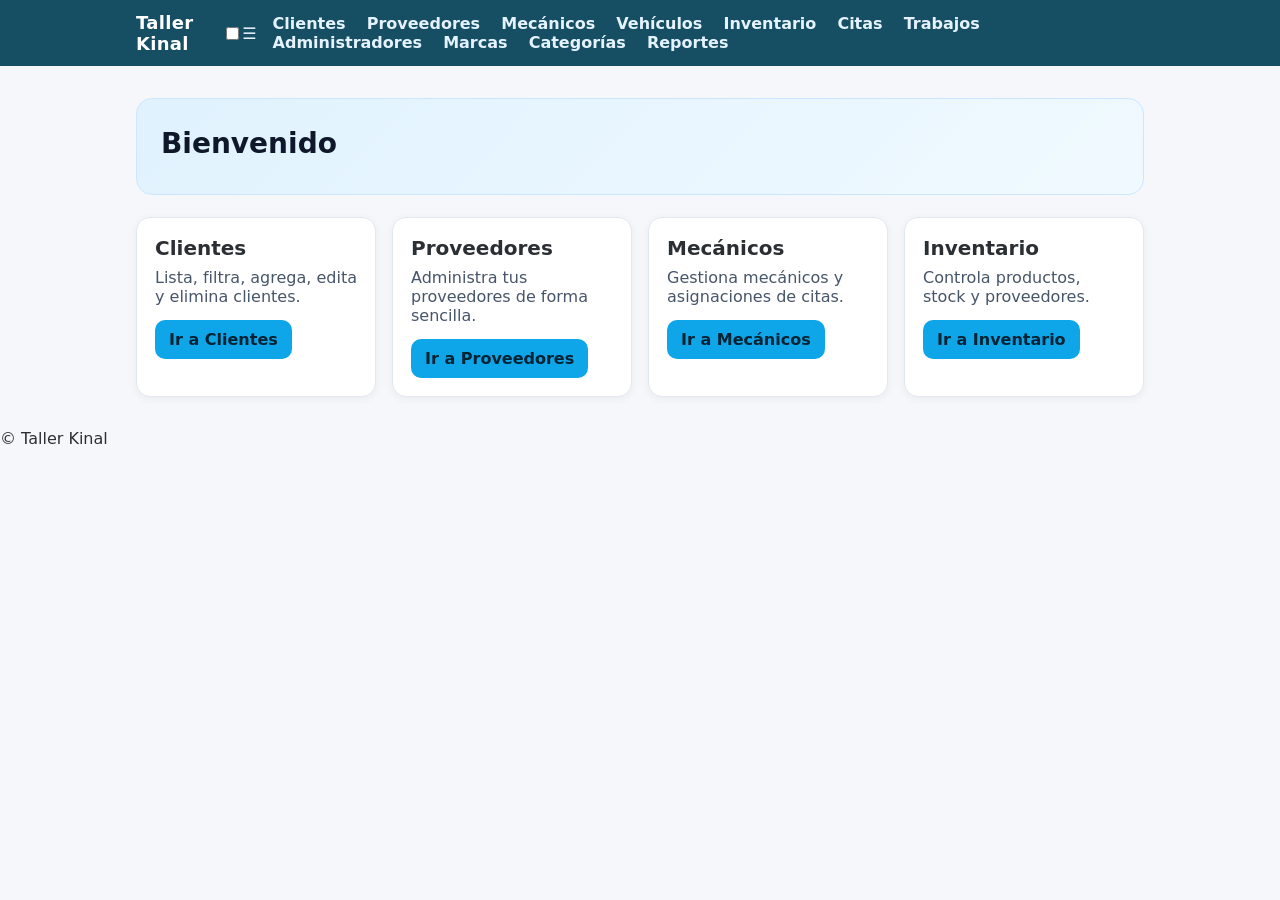
<file: src/main/resources/META-INF/resources/index.html>
<!DOCTYPE html>
<html lang="es">
<head>
  <meta charset="UTF-8" />
  <meta name="viewport" content="width=device-width, initial-scale=1.0" />
  <title>Inicio | Taller Kinal</title>
  <link rel="stylesheet" href="css/app.css" />
</head>
<body>
  <header class="topbar">
    <nav class="topbar-inner">
      <a class="brand" href="index.html">Taller Kinal</a>
      <input id="menuToggle" type="checkbox" />
      <label class="menuIcon" for="menuToggle">☰</label>
      <div class="links">
        <a href="cliente.xhtml">Clientes</a>
        <a href="proveedor.xhtml">Proveedores</a>
        <a href="mecanicos.xhtml">Mecánicos</a>
        <a href="vehiculos.xhtml">Vehículos</a>
        <a href="producto_inventario.xhtml">Inventario</a>
        <a href="cita.xhtml">Citas</a>
        <a href="trabajos_realizados.xhtml">Trabajos</a>
        <a href="administradores.xhtml">Administradores</a>
        <a href="marca_producto.xhtml">Marcas</a>
        <a href="categoria_producto.xhtml">Categorías</a>
        <a href="reportes.xhtml">Reportes</a>
      </div>
    </nav>
  </header>

  <main class="container">
    <section class="hero">
      <h1 class="hero-title">Bienvenido</h1>
    </section>

    <section class="cards">
      <article class="card">
        <h2>Clientes</h2>
        <p>Lista, filtra, agrega, edita y elimina clientes.</p>
        <a class="card-btn" href="cliente.xhtml">Ir a Clientes</a>
      </article>
      <article class="card">
        <h2>Proveedores</h2>
        <p>Administra tus proveedores de forma sencilla.</p>
        <a class="card-btn" href="proveedor.xhtml">Ir a Proveedores</a>
      </article>
      <article class="card">
        <h2>Mecánicos</h2>
        <p>Gestiona mecánicos y asignaciones de citas.</p>
        <a class="card-btn" href="mecanicos.xhtml">Ir a Mecánicos</a>
      </article>
      <article class="card">
        <h2>Inventario</h2>
        <p>Controla productos, stock y proveedores.</p>
        <a class="card-btn" href="producto_inventario.xhtml">Ir a Inventario</a>
      </article>
    </section>
  </main>

  <footer class="footer">
    <p>&copy; Taller Kinal</p>
  </footer>
</body>
</html>
</file>
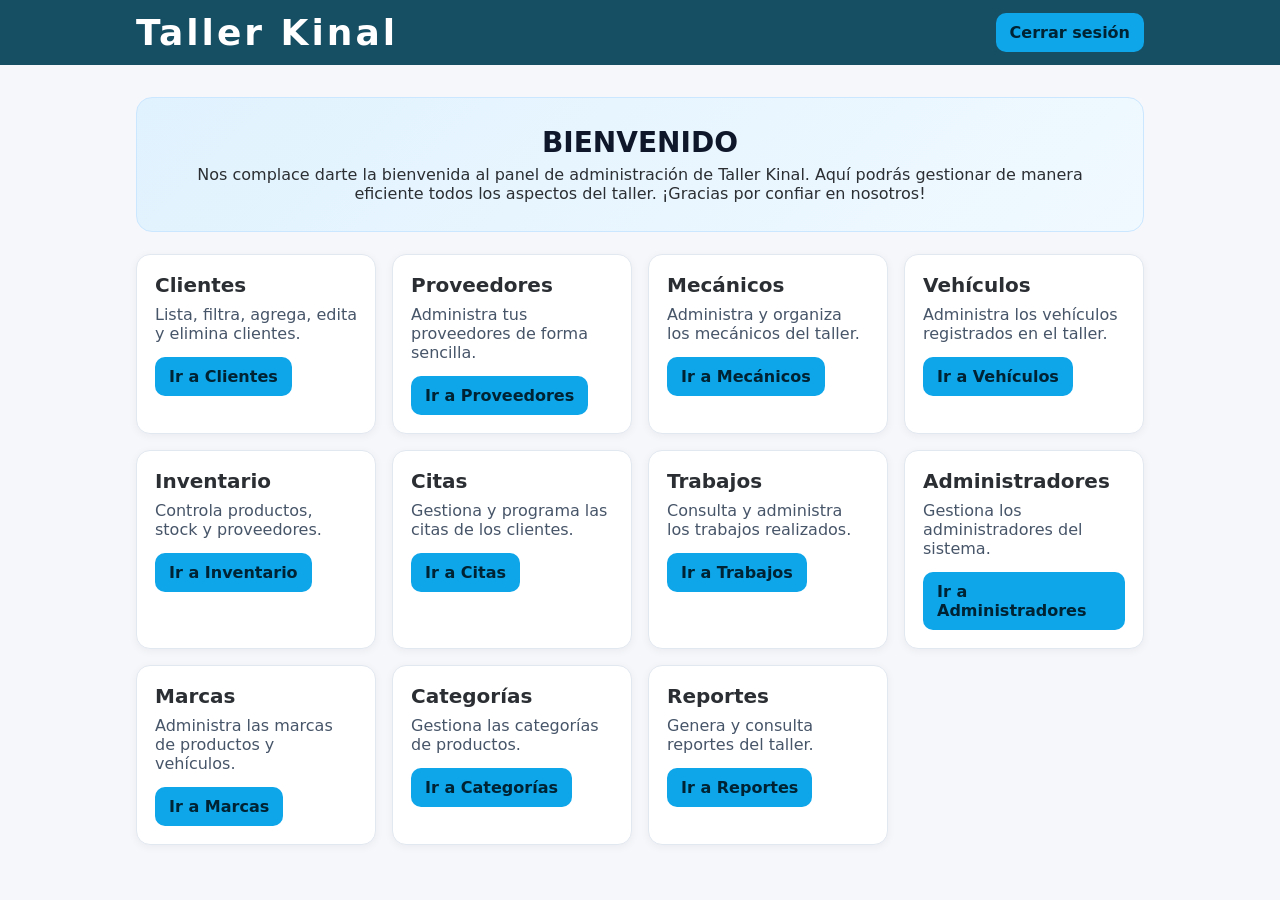
<file: src/main/resources/static/AdministradorWeb.html>
<!DOCTYPE html>
<html lang="en">
<head>
    <meta charset="UTF-8">
    <title>ADMINISTRADOR</title>
    <link rel="stylesheet" href="css/estilo.css">
</head>
<body>
<header class="topbar">
    <nav class="topbar-inner">
        <a class="brand" href="index.html">Taller Kinal</a>
        <div style="margin-left:auto;">
            <a class="card-btn" href="/taller-kinal/api/index.xhtml">Cerrar sesión</a>
        </div>
    </nav>
</header>

<main class="container">
    <section class="hero">
        <h1 class="hero-title" style="text-align: center" >BIENVENIDO</h1>
        <p style="text-align: center; margin: 0">Nos complace darte la bienvenida al panel de
            administración de Taller Kinal. Aquí podrás gestionar de manera eficiente
            todos los aspectos del taller. ¡Gracias por confiar en nosotros!</p>
    </section>

    <section class="cards">
        <article class="card">
            <h2>Clientes</h2>
            <p>Lista, filtra, agrega, edita y elimina clientes.</p>
            <a class="card-btn" href="cliente.xhtml">Ir a Clientes</a>
        </article>
        <article class="card">
            <h2>Proveedores</h2>
            <p>Administra tus proveedores de forma sencilla.</p>
            <a class="card-btn" href="proveedor.xhtml">Ir a Proveedores</a>
        </article>
        <article class="card">
            <h2>Mecánicos</h2>
            <p>Administra y organiza los mecánicos del taller.</p>
            <a class="card-btn" href="mecanicos.xhtml">Ir a Mecánicos</a>
        </article>
        <article class="card">
            <h2>Vehículos</h2>
            <p>Administra los vehículos registrados en el taller.</p>
            <a class="card-btn" href="vehiculos.xhtml">Ir a Vehículos</a>
        </article>
        <article class="card">
            <h2>Inventario</h2>
            <p>Controla productos, stock y proveedores.</p>
            <a class="card-btn" href="producto_inventario.xhtml">Ir a Inventario</a>
        </article>
        <article class="card">
            <h2>Citas</h2>
            <p>Gestiona y programa las citas de los clientes.</p>
            <a class="card-btn" href="cita.xhtml">Ir a Citas</a>
        </article>
        <article class="card">
            <h2>Trabajos</h2>
            <p>Consulta y administra los trabajos realizados.</p>
            <a class="card-btn" href="trabajos_realizados.xhtml">Ir a Trabajos</a>
        </article>
        <article class="card">
            <h2>Administradores</h2>
            <p>Gestiona los administradores del sistema.</p>
            <a class="card-btn" href="administradores.xhtml">Ir a Administradores</a>
        </article>
        <article class="card">
            <h2>Marcas</h2>
            <p>Administra las marcas de productos y vehículos.</p>
            <a class="card-btn" href="marca_producto.xhtml">Ir a Marcas</a>
        </article>
        <article class="card">
            <h2>Categorías</h2>
            <p>Gestiona las categorías de productos.</p>
            <a class="card-btn" href="categoria_producto.xhtml">Ir a Categorías</a>
        </article>
        <article class="card">
            <h2>Reportes</h2>
            <p>Genera y consulta reportes del taller.</p>
            <a class="card-btn" href="reportes.xhtml">Ir a Reportes</a>
        </article>
    </section>
</main>
</body>
</html>
</file>
<file: src/main/resources/META-INF/resources/css/app.css>
/* Estilos base */
* { box-sizing: border-box; }
body { background: #f6f7fb; color: #2b2f33; margin: 0; font-family: system-ui, -apple-system, Segoe UI, Roboto, Arial, sans-serif; }
.page-title { margin: 16px 0 8px; font-size: 22px; font-weight: 700; }

a { color: #0ea5e9; text-decoration: none; }
a:hover { text-decoration: underline; }

/* Menú superior (PrimeFaces) */
.top-menubar { border: none; border-radius: 10px; margin: 12px 0 4px; background: #164e63; color: #fff; }
.top-menubar .ui-menuitem-link { color: #e5f3ff !important; font-weight: 600; }
.top-menubar .ui-menuitem-link .ui-menuitem-icon { color: #c6e6ff !important; }
.top-menubar .ui-button { border: none; background: #0ea5e9; color: #002333; font-weight: 700; }
.top-menubar .ui-button:hover { background: #38bdf8; }

/* Topbar simple (index.xhtml) */
.topbar { background: #164e63; color: #e5f3ff; position: sticky; top: 0; z-index: 10; }
.topbar-inner { max-width: 1040px; margin: 0 auto; display: flex; align-items: center; justify-content: space-between; padding: 12px 16px; }
.topbar .brand { color: #fff; font-weight: 800; letter-spacing: .3px; font-size: 18px; text-decoration: none; }
.topbar .links a { color: #e5f3ff; font-weight: 600; margin-left: 16px; }
.topbar .links a:hover { color: #ffffff; text-decoration: underline; }

/* Layout index */
.container { max-width: 1040px; margin: 0 auto; padding: 16px; }
.hero { background: linear-gradient(135deg, #e0f2fe 0%, #f0f9ff 100%); border: 1px solid #cbe7ff; border-radius: 16px; padding: 28px 24px; margin: 16px 0 22px; }
.hero-title { margin: 0 0 6px; font-size: 28px; font-weight: 800; color: #0f172a; }
.hero-subtitle { margin: 0; font-size: 16px; color: #334155; }

.cards { display: grid; grid-template-columns: repeat(auto-fit, minmax(240px, 1fr)); gap: 16px; }
.card { background: #ffffff; border: 1px solid #e2e8f0; border-radius: 14px; padding: 18px; box-shadow: 0 2px 8px rgba(15,23,42,0.05); }
.card h2 { margin: 0 0 8px; font-size: 20px; }
.card p { margin: 0 0 14px; color: #475569; }
.card-btn { display: inline-block; background: #0ea5e9; color: #002333; font-weight: 700; padding: 10px 14px; border-radius: 10px; text-decoration: none; }
.card-btn:hover { background: #38bdf8; text-decoration: none; }

/* Formularios */
.form-grid { gap: 10px; }
.label { font-weight: 600; opacity: .85; }

/* Toolbars y filtros */
.table-toolbar { background: transparent; border: none; padding: 0; margin: 8px 0; }
.toolbar-label { margin-right: 8px; font-weight: 600; opacity: .85; }
.global-filter { min-width: 260px; }

/* Tablas */
.ui-datatable, .ui-datatable .ui-datatable-tablewrapper table { border-radius: 10px; overflow: hidden; }
.ui-datatable .ui-datatable-header, .ui-datatable .ui-datatable-footer { border: none; }
.ui-datatable .ui-paginator { border: none; background: transparent; }
.ui-datatable .ui-datatable-data > tr > td { vertical-align: middle; }

/* Paneles */
.ui-panel { border-radius: 12px; overflow: hidden; }
.ui-panel .ui-panel-titlebar { font-weight: 700; }

/* Botones */
.ui-button-danger { background: #ef4444; border: none; }
.ui-button-danger:hover { background: #dc2626; }
.ui-button-info { background: #22c55e; border: none; }
.ui-button-info:hover { background: #16a34a; }
.ui-button-success { background: #0ea5e9; border: none; }
.ui-button-success:hover { background: #0284c7; }
.ui-button-secondary { background: #6b7280; border: none; }
.ui-button-secondary:hover { background: #4b5563; }
</file>
<file: src/main/resources/static/css/estilo.css>
/* Estilos base */
* { box-sizing: border-box; }
body { background: #f6f7fb; color: #2b2f33; margin: 0; font-family: system-ui, -apple-system, Segoe UI, Roboto, Arial, sans-serif; }
.page-title { margin: 16px 0 8px; font-size: 22px; font-weight: 700; }

a { color: #0ea5e9; text-decoration: none; }
a:hover { text-decoration: underline; }

/* Menú superior (PrimeFaces) */
.top-menubar { border: none; border-radius: 10px; margin: 12px 0 4px; background: #164e63; color: #fff; }
.top-menubar .ui-menuitem-link { color: #e5f3ff !important; font-weight: 600; }
.top-menubar .ui-menuitem-link .ui-menuitem-icon { color: #c6e6ff !important; }
.top-menubar .ui-button { border: none; background: #0ea5e9; color: #002333; font-weight: 700; }
.top-menubar .ui-button:hover { background: #38bdf8; }

/* Topbar simple (index.html) */
.topbar { background: #164e63; color: #e5f3ff; position: sticky; top: 0; z-index: 10; }
.topbar-inner { max-width: 1040px; margin: 0 auto; display: flex; align-items: center; justify-content: space-between; padding: 12px 16px; }
.topbar .brand { color: #fff; font-weight: 800; letter-spacing: 3px; font-size: 36px; text-decoration: none; }
.topbar .links a { color: #e5f3ff; font-weight: 600; margin-left: 16px; }
.topbar .links a:hover { color: #ffffff; text-decoration: underline; }

/* Layout index */
.container { max-width: 1040px; margin: 0 auto; padding: 16px; }
.hero { background: linear-gradient(135deg, #e0f2fe 0%, #f0f9ff 100%); border: 1px solid #cbe7ff; border-radius: 16px; padding: 28px 24px; margin: 16px 0 22px; }
.hero-title { margin: 0 0 6px; font-size: 28px; font-weight: 800; color: #0f172a; }
.hero-subtitle { margin: 0; font-size: 16px; color: #334155; }

.cards { display: grid; grid-template-columns: repeat(auto-fit, minmax(240px, 1fr)); gap: 16px; }
.card { background: #ffffff; border: 1px solid #e2e8f0; border-radius: 14px; padding: 18px; box-shadow: 0 2px 8px rgba(15,23,42,0.05); }
.card h2 { margin: 0 0 8px; font-size: 20px; }
.card p { margin: 0 0 14px; color: #475569; }
.card-btn { display: inline-block; background: #0ea5e9; color: #002333; font-weight: 700; padding: 10px 14px; border-radius: 10px; text-decoration: none; }
.card-btn:hover { background: #38bdf8; text-decoration: none; }

/* Formularios */
.form-grid { gap: 10px; }
.label { font-weight: 600; opacity: .85; }

/* Toolbars y filtros */
.table-toolbar { background: transparent; border: none; padding: 0; margin: 8px 0; }
.toolbar-label { margin-right: 8px; font-weight: 600; opacity: .85; }
.global-filter { min-width: 260px; }

/* Tablas */
.ui-datatable, .ui-datatable .ui-datatable-tablewrapper table { border-radius: 10px; overflow: hidden; }
.ui-datatable .ui-datatable-header, .ui-datatable .ui-datatable-footer { border: none; }
.ui-datatable .ui-paginator { border: none; background: transparent; }
.ui-datatable .ui-datatable-data > tr > td { vertical-align: middle; }

/* Paneles */
.ui-panel { border-radius: 12px; overflow: hidden; }
.ui-panel .ui-panel-titlebar { font-weight: 700; }

/* Botones */
.ui-button-danger { background: #ef4444; border: none; }
.ui-button-danger:hover { background: #dc2626; }
.ui-button-info { background: #22c55e; border: none; }
.ui-button-info:hover { background: #16a34a; }
.ui-button-success { background: #0ea5e9; border: none; }
.ui-button-success:hover { background: #0284c7; }
.ui-button-secondary { background: #6b7280; border: none; }
.ui-button-secondary:hover { background: #4b5563; }

.login-link {
    display: inline-block;
    background: #2e2c2c;
    color: white;
    font-weight: 700;
    padding: 10px 14px;
    border-radius: 10px;
    text-decoration: none;
}
</file>
